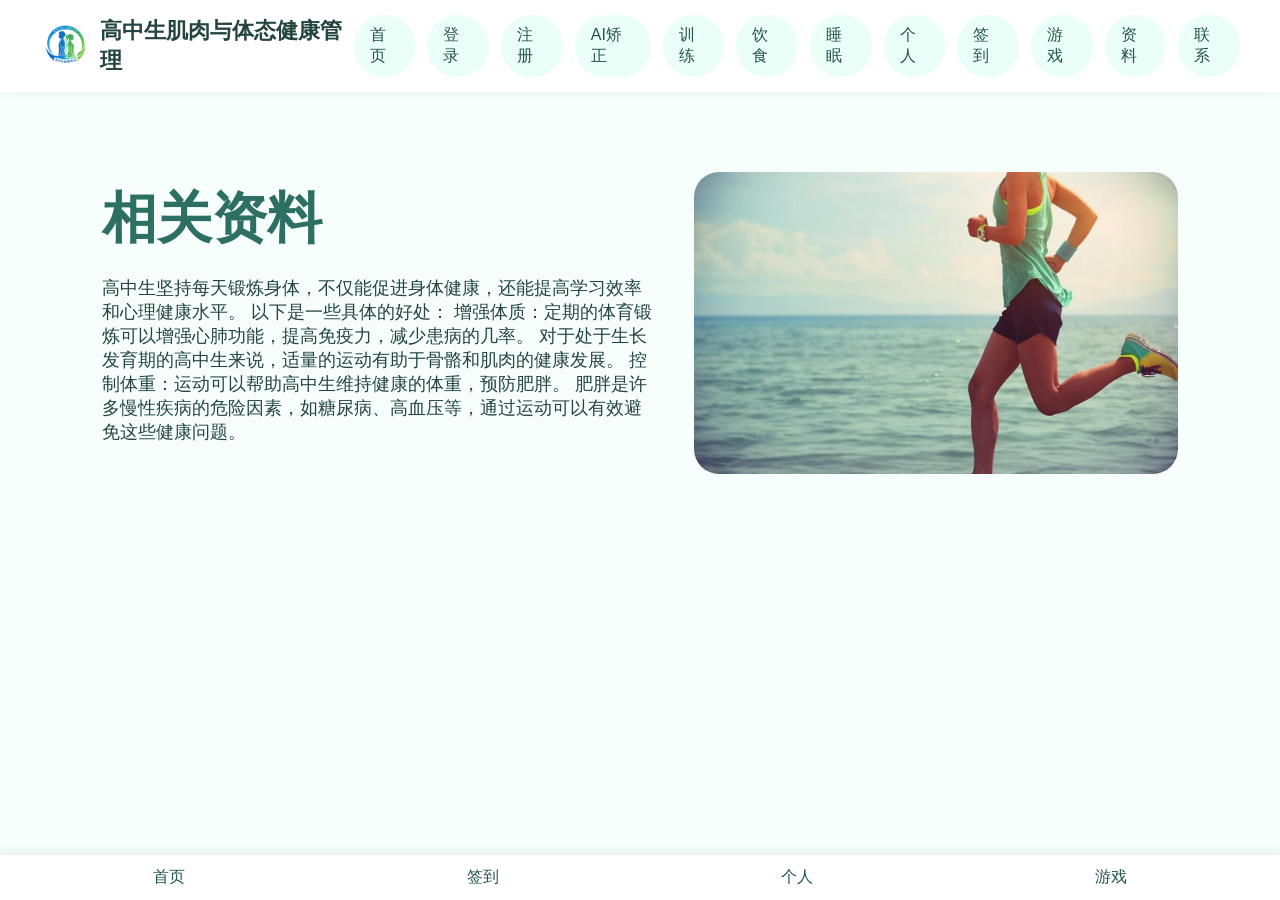
<file: about.html>
<html><head><meta charset='UTF-8'><link rel='stylesheet' href='css/style.css'></head><body>
<header>
<div class="logo"><img src="images/logo.png">高中生肌肉与体态健康管理</div>
<nav>
<a href="index.html">首页</a>
<a href="login.html">登录</a>
<a href="register.html">注册</a>
<a href="ai.html">AI矫正</a>
<a href="train.html">训练</a>
<a href="food.html">饮食</a>
<a href="sleep.html">睡眠</a>
<a href="profile.html">个人</a>
<a href="signin.html">签到</a>
<a href="game.html">游戏</a>
<a href="about.html">资料</a>
<a href="contact.html">联系</a>
</nav>
</header>
<div class='hero'><div class='hero-text'><h1>相关资料</h1><p>高中生坚持每天锻炼身体，不仅能促进身体健康，还能提高学习效率和心理健康水平。 以下是一些具体的好处： 增强体质：定期的体育锻炼可以增强心肺功能，提高免疫力，减少患病的几率。 对于处于生长发育期的高中生来说，适量的运动有助于骨骼和肌肉的健康发展。 控制体重：运动可以帮助高中生维持健康的体重，预防肥胖。 肥胖是许多慢性疾病的危险因素，如糖尿病、高血压等，通过运动可以有效避免这些健康问题。</p></div><img src='images/banner2.png'></div>
<div class="bottom-nav">
<a href="index.html">首页</a>
<a href="signin.html">签到</a>
<a href="profile.html">个人</a>
<a href="game.html">游戏</a>
</div>
</body></html>
</file>
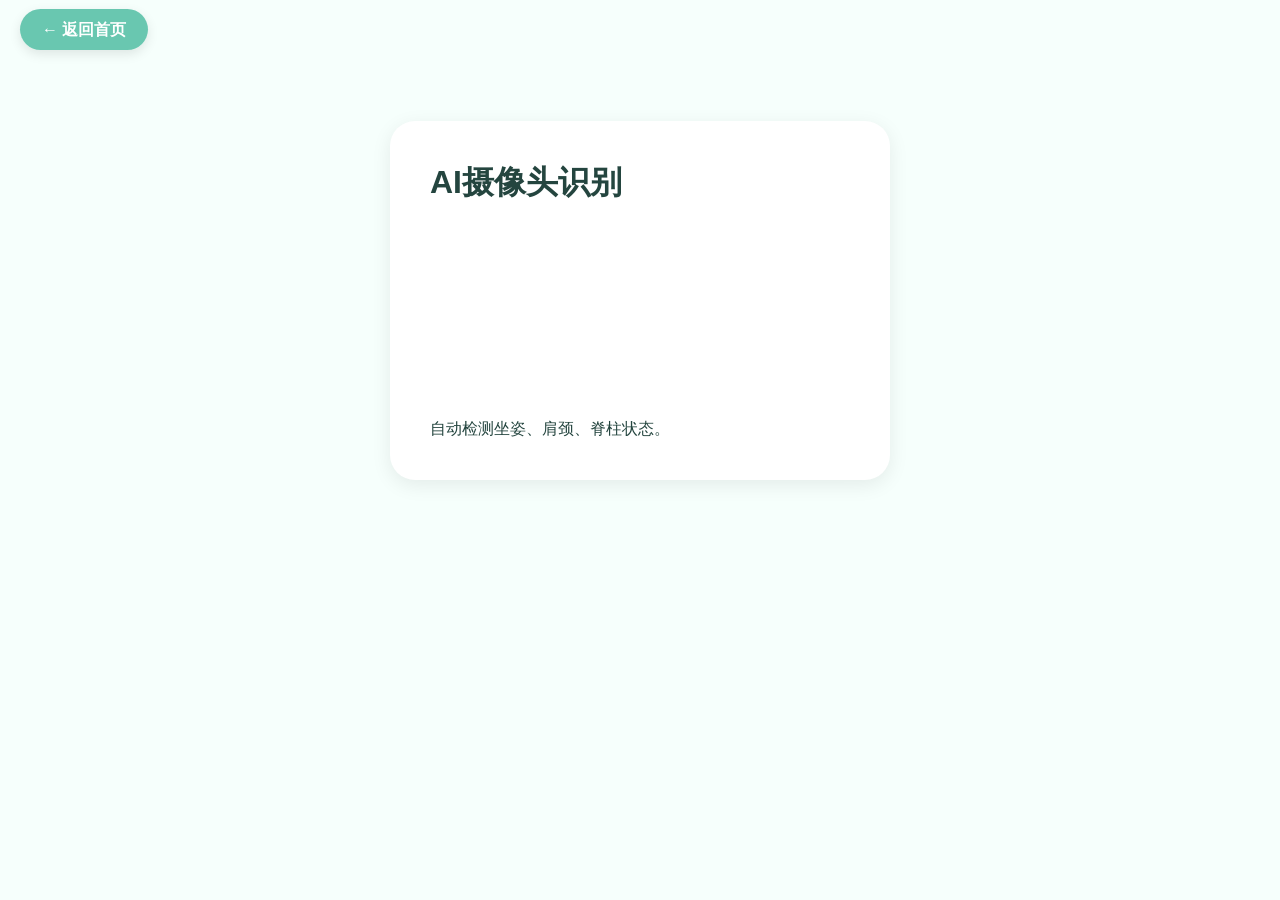
<file: ai.html>
<!DOCTYPE html><html><head><meta charset='UTF-8'><link rel='stylesheet' href='css/style.css'></head><body>
<div style="padding:20px">
<a href="index.html" style="
background:#69c7b0;
padding:12px 22px;
border-radius:30px;
color:white;
text-decoration:none;
font-weight:bold;
box-shadow:0 4px 12px rgba(0,0,0,.1);
">← 返回首页</a>
</div>

<div class='form-box'><h1>AI摄像头识别</h1>
<video id='video' autoplay width='100%' style='border-radius:20px'></video>
<p>自动检测坐姿、肩颈、脊柱状态。</p></div>
<script>
navigator.mediaDevices.getUserMedia({video:true}).then(stream=>{
document.getElementById('video').srcObject=stream;
});
</script></body></html>
</file>
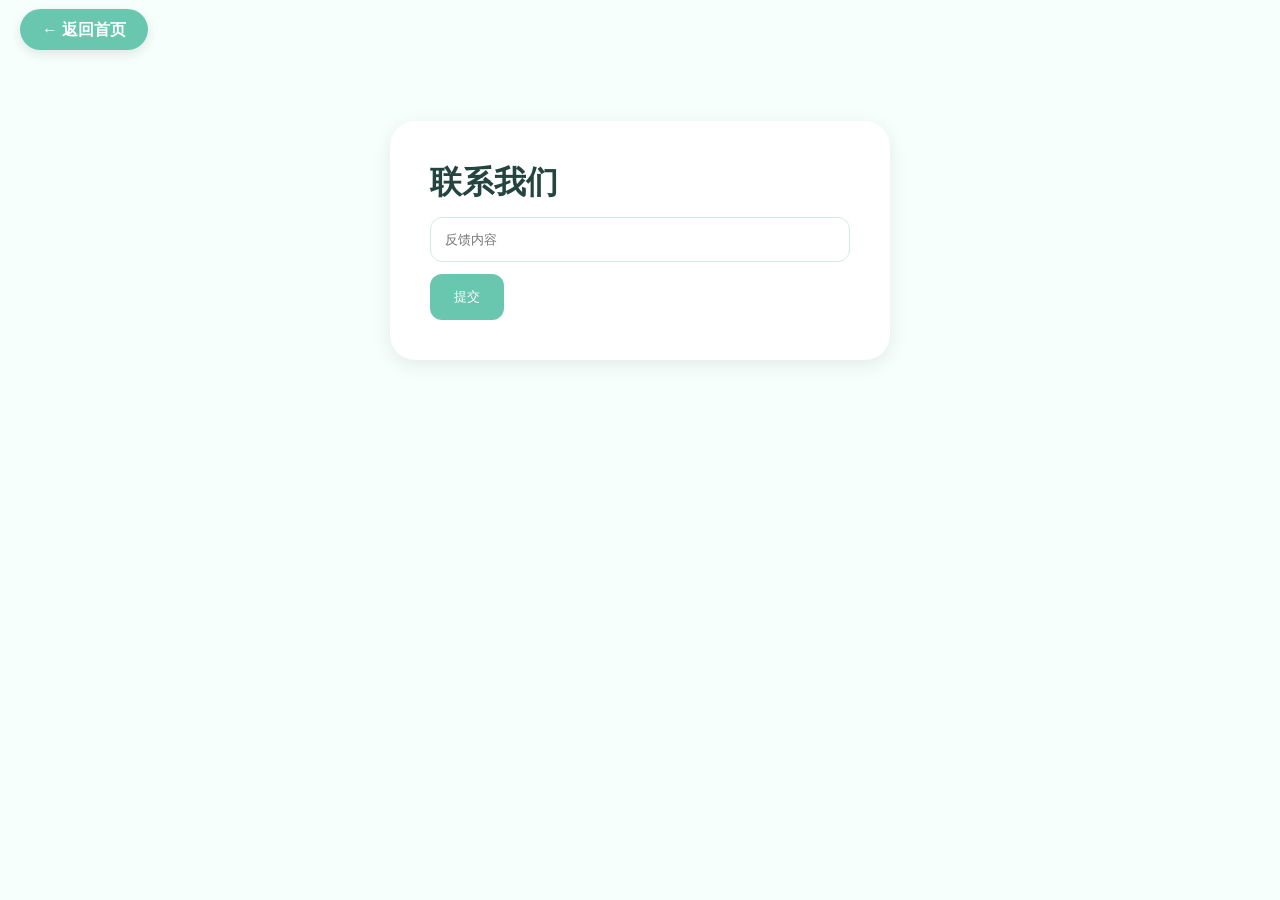
<file: contact.html>
<html><head><meta charset='UTF-8'><link rel='stylesheet' href='css/style.css'></head><body>
<div style="padding:20px">
<a href="index.html" style="
background:#69c7b0;
padding:12px 22px;
border-radius:30px;
color:white;
text-decoration:none;
font-weight:bold;
box-shadow:0 4px 12px rgba(0,0,0,.1);
">← 返回首页</a>
</div>
<div class='form-box'><h1>联系我们</h1><input placeholder='反馈内容'><button>提交</button></div></body></html>
</file>
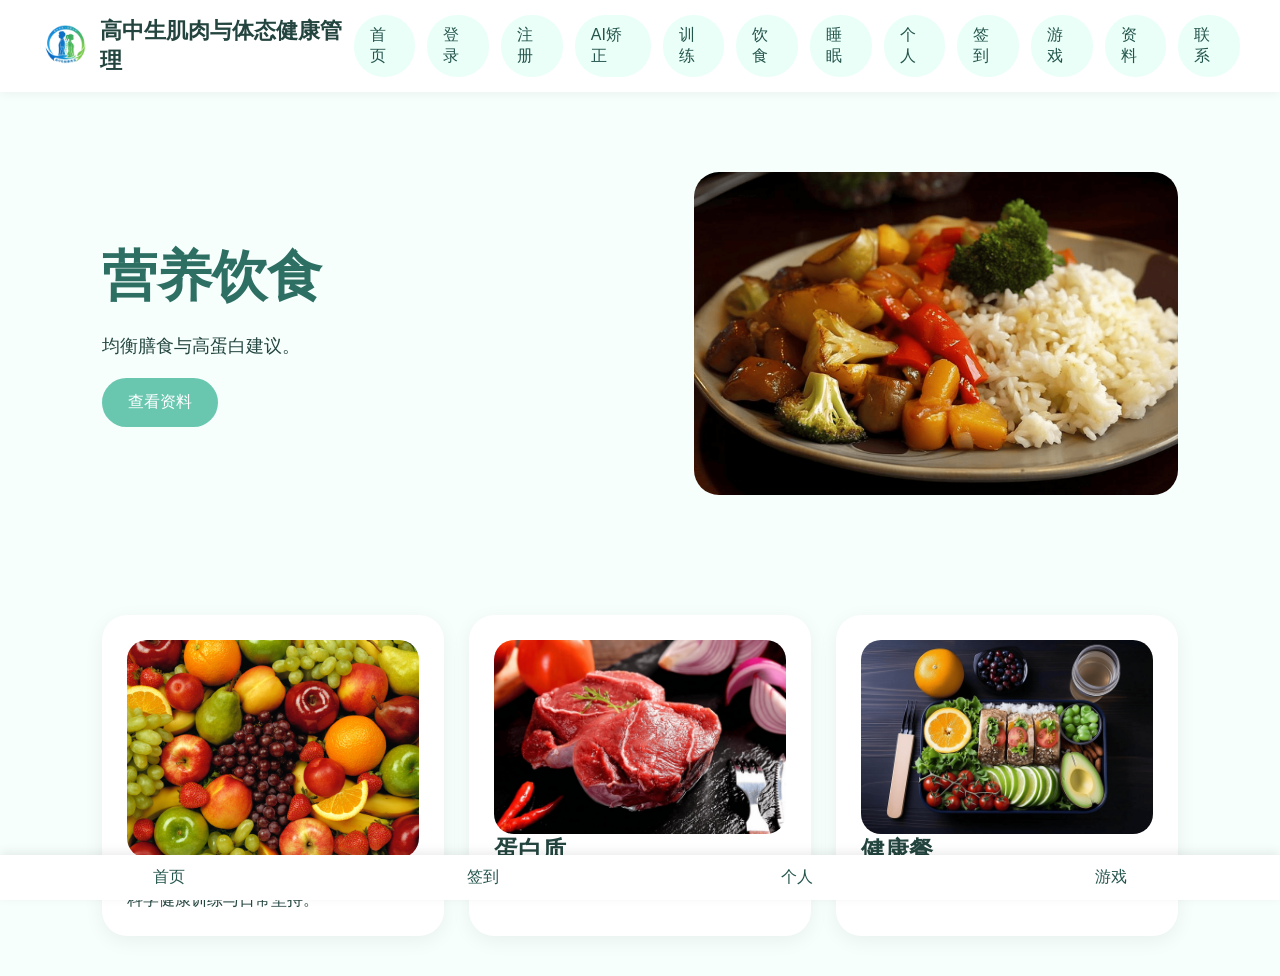
<file: food.html>
<html><head><meta charset='UTF-8'><link rel='stylesheet' href='css/style.css'></head><body>
<header>
<div class="logo"><img src="images/logo.png">高中生肌肉与体态健康管理</div>
<nav>
<a href="index.html">首页</a>
<a href="login.html">登录</a>
<a href="register.html">注册</a>
<a href="ai.html">AI矫正</a>
<a href="train.html">训练</a>
<a href="food.html">饮食</a>
<a href="sleep.html">睡眠</a>
<a href="profile.html">个人</a>
<a href="signin.html">签到</a>
<a href="game.html">游戏</a>
<a href="about.html">资料</a>
<a href="contact.html">联系</a>
</nav>
</header>
<section class='hero'><div class='hero-text'><h1>营养饮食</h1><p>均衡膳食与高蛋白建议。</p><a class='btn' href='https://www.bilibili.com/video/BV1L6k5B6EiT/?spm_id_from=333.337.search-card.all.click'>查看资料</a></div><img src='images/banner4.png'></section>
<div class="bottom-nav">
<a href="index.html">首页</a>
<a href="signin.html">签到</a>
<a href="profile.html">个人</a>
<a href="game.html">游戏</a>
</div>

<section class='grid'>
<div class='card'>
<img src='images/food1.png'>
<h2>水果</h2>
<p>科学健康训练与日常坚持。</p>
</div>

<div class='card'>
<img src='images/food2.png'>
<h2>蛋白质</h2>
<p>帮助高中生改善身体状态。</p>
</div>

<div class='card'>
<img src='images/food3.png'>
<h2>健康餐</h2>
<p>提升体态与健康水平。</p>
</div>
</section>
</body></html>
</file>
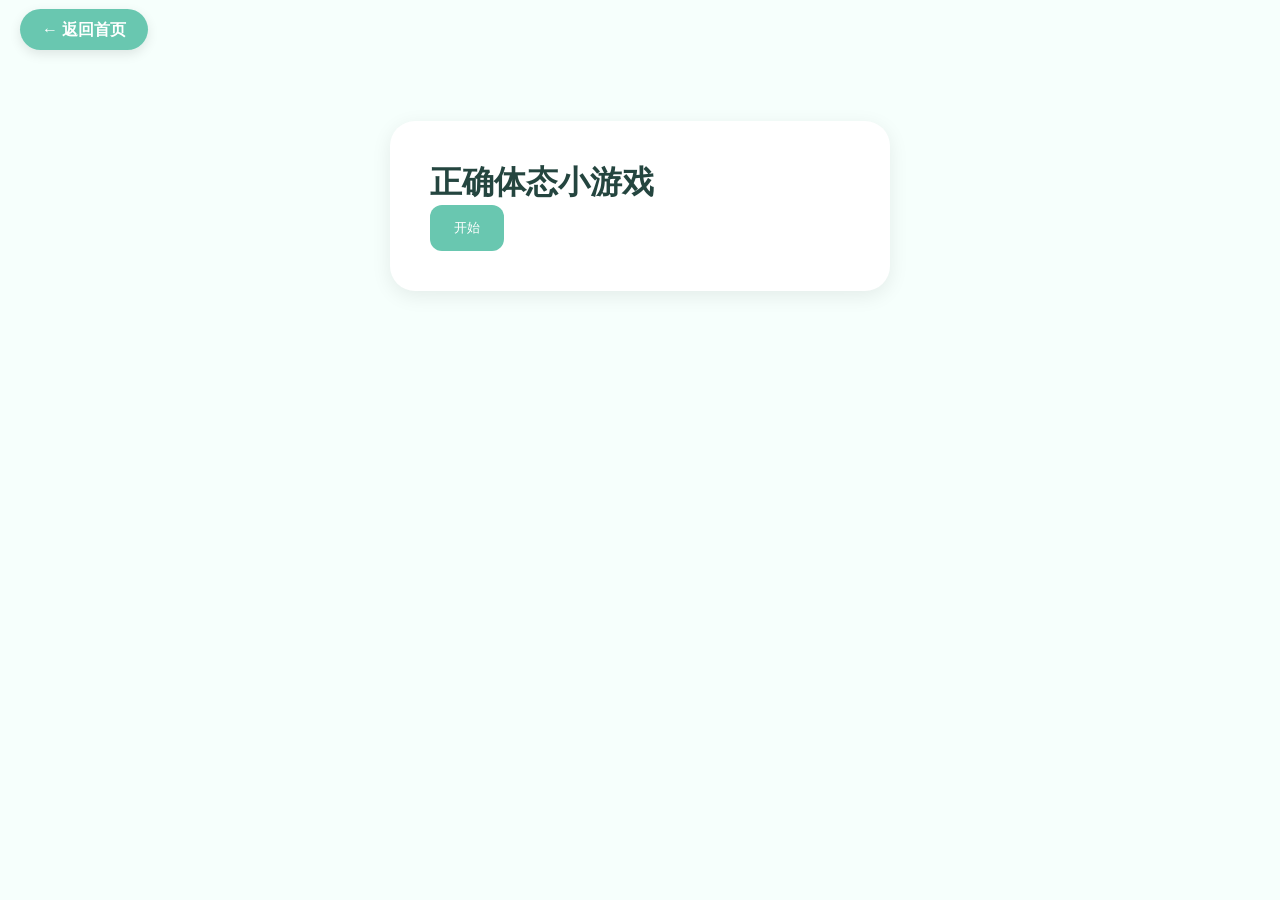
<file: game.html>
<html><head><meta charset='UTF-8'><link rel='stylesheet' href='css/style.css'></head><body>
<div style="padding:20px">
<a href="index.html" style="
background:#69c7b0;
padding:12px 22px;
border-radius:30px;
color:white;
text-decoration:none;
font-weight:bold;
box-shadow:0 4px 12px rgba(0,0,0,.1);
">← 返回首页</a>
</div>
<div class='form-box'><h1>正确体态小游戏</h1><button onclick='game()'>开始</button><h2 id='result'></h2></div><script src='js/main.js'></script></body></html>
</file>
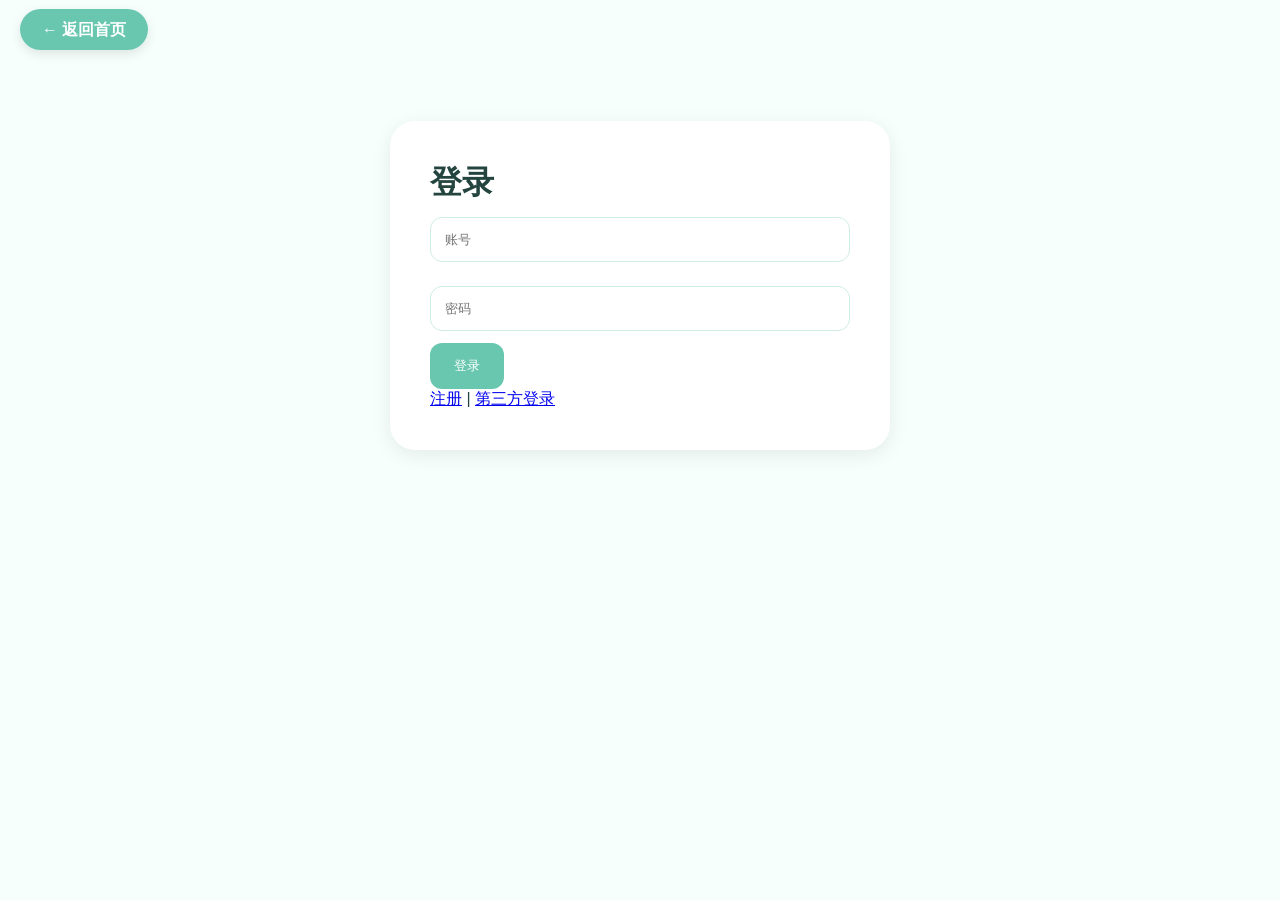
<file: login.html>
<!DOCTYPE html><html><head><meta charset='UTF-8'><meta name='viewport' content='width=device-width,initial-scale=1'>
<link rel='stylesheet' href='css/style.css'></head><body>
<div style="padding:20px">
<a href="index.html" style="
background:#69c7b0;
padding:12px 22px;
border-radius:30px;
color:white;
text-decoration:none;
font-weight:bold;
box-shadow:0 4px 12px rgba(0,0,0,.1);
">← 返回首页</a>
</div>

<div class='form-box'><h1>登录</h1>
<input placeholder='账号'>
<input type='password' placeholder='密码'>
<button onclick="location.href='index.html'">登录</button>
<p><a href='register.html'>注册</a> | <a href='third.html'>第三方登录</a></p>
</div></body></html>
</file>
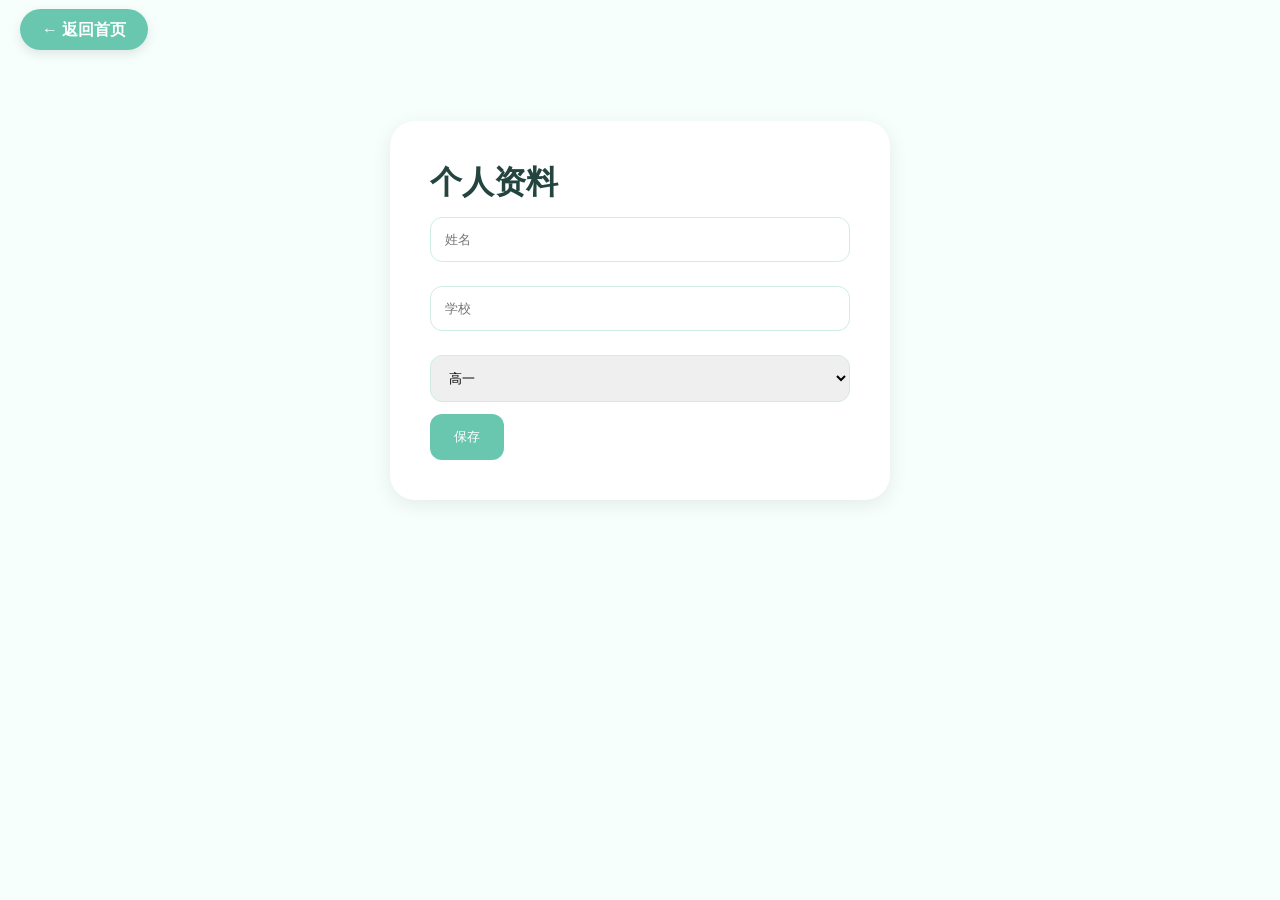
<file: profile.html>
<html><head><meta charset='UTF-8'><link rel='stylesheet' href='css/style.css'></head><body>
<div style="padding:20px">
<a href="index.html" style="
background:#69c7b0;
padding:12px 22px;
border-radius:30px;
color:white;
text-decoration:none;
font-weight:bold;
box-shadow:0 4px 12px rgba(0,0,0,.1);
">← 返回首页</a>
</div>
<div class='form-box'><h1>个人资料</h1><input placeholder='姓名'><input placeholder='学校'><select><option>高一</option><option>高二</option><option>高三</option></select><button>保存</button></div></body></html>
</file>
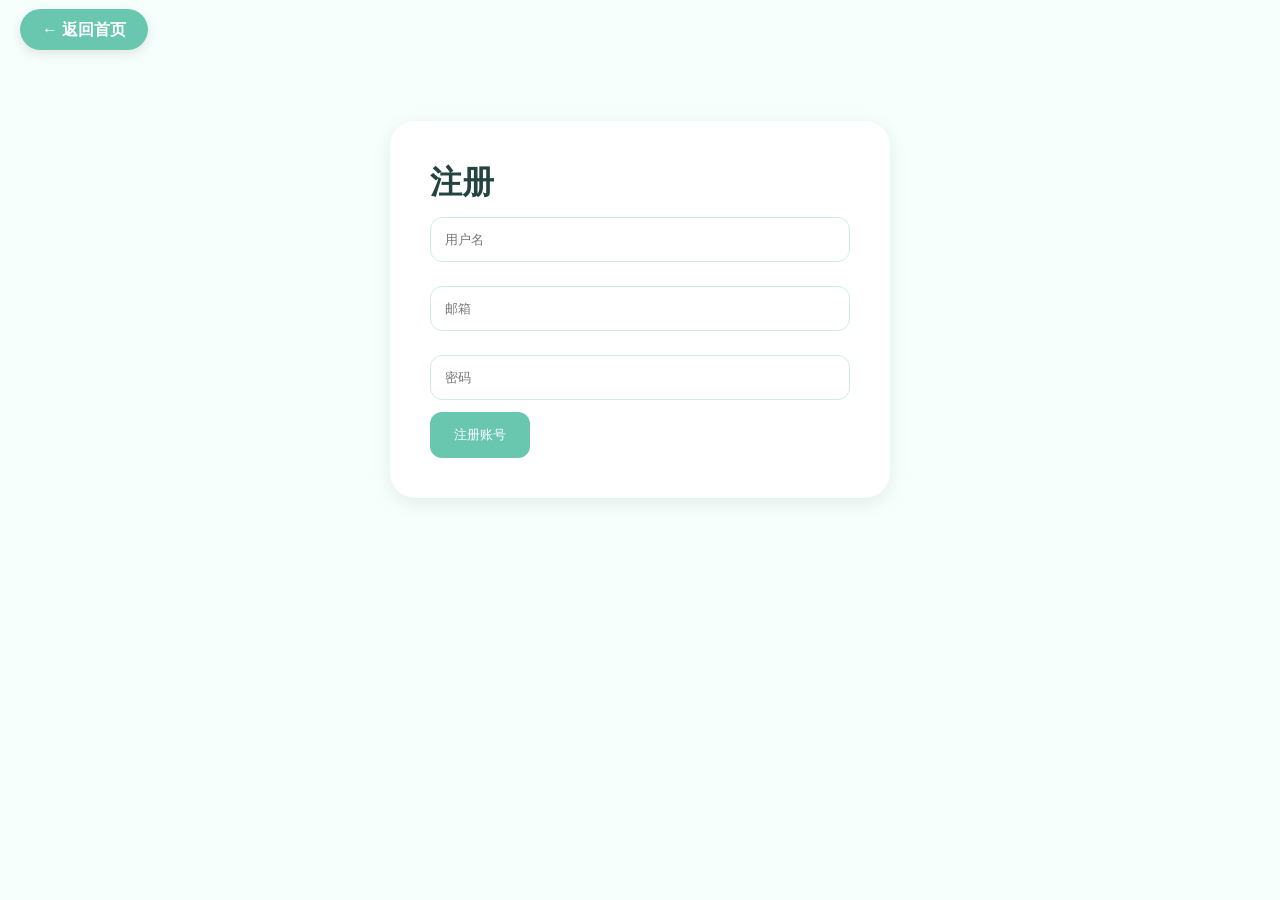
<file: register.html>
<!DOCTYPE html><html><head><meta charset='UTF-8'><link rel='stylesheet' href='css/style.css'></head><body>
<div style="padding:20px">
<a href="index.html" style="
background:#69c7b0;
padding:12px 22px;
border-radius:30px;
color:white;
text-decoration:none;
font-weight:bold;
box-shadow:0 4px 12px rgba(0,0,0,.1);
">← 返回首页</a>
</div>

<div class='form-box'><h1>注册</h1>
<input placeholder='用户名'><input placeholder='邮箱'><input type='password' placeholder='密码'>
<button>注册账号</button></div></body></html>
</file>
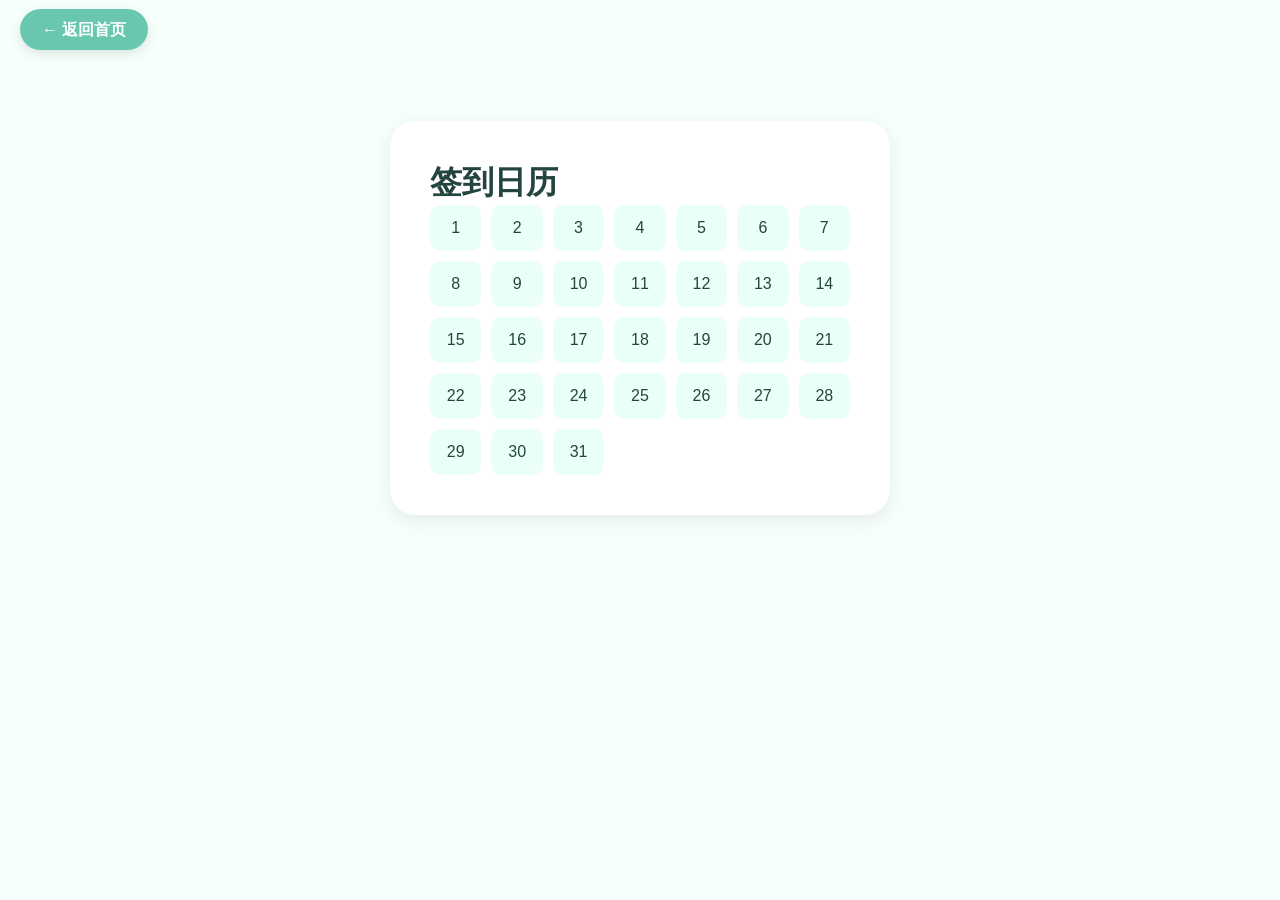
<file: signin.html>
<html><head><meta charset='UTF-8'><link rel='stylesheet' href='css/style.css'></head><body>
<div style="padding:20px">
<a href="index.html" style="
background:#69c7b0;
padding:12px 22px;
border-radius:30px;
color:white;
text-decoration:none;
font-weight:bold;
box-shadow:0 4px 12px rgba(0,0,0,.1);
">← 返回首页</a>
</div>
<div class='form-box'><h1>签到日历</h1><div class='calendar'><div class='day' onclick='sign(this)'>1</div><div class='day' onclick='sign(this)'>2</div><div class='day' onclick='sign(this)'>3</div><div class='day' onclick='sign(this)'>4</div><div class='day' onclick='sign(this)'>5</div><div class='day' onclick='sign(this)'>6</div><div class='day' onclick='sign(this)'>7</div><div class='day' onclick='sign(this)'>8</div><div class='day' onclick='sign(this)'>9</div><div class='day' onclick='sign(this)'>10</div><div class='day' onclick='sign(this)'>11</div><div class='day' onclick='sign(this)'>12</div><div class='day' onclick='sign(this)'>13</div><div class='day' onclick='sign(this)'>14</div><div class='day' onclick='sign(this)'>15</div><div class='day' onclick='sign(this)'>16</div><div class='day' onclick='sign(this)'>17</div><div class='day' onclick='sign(this)'>18</div><div class='day' onclick='sign(this)'>19</div><div class='day' onclick='sign(this)'>20</div><div class='day' onclick='sign(this)'>21</div><div class='day' onclick='sign(this)'>22</div><div class='day' onclick='sign(this)'>23</div><div class='day' onclick='sign(this)'>24</div><div class='day' onclick='sign(this)'>25</div><div class='day' onclick='sign(this)'>26</div><div class='day' onclick='sign(this)'>27</div><div class='day' onclick='sign(this)'>28</div><div class='day' onclick='sign(this)'>29</div><div class='day' onclick='sign(this)'>30</div><div class='day' onclick='sign(this)'>31</div></div></div><script src='js/main.js'></script></body></html>
</file>
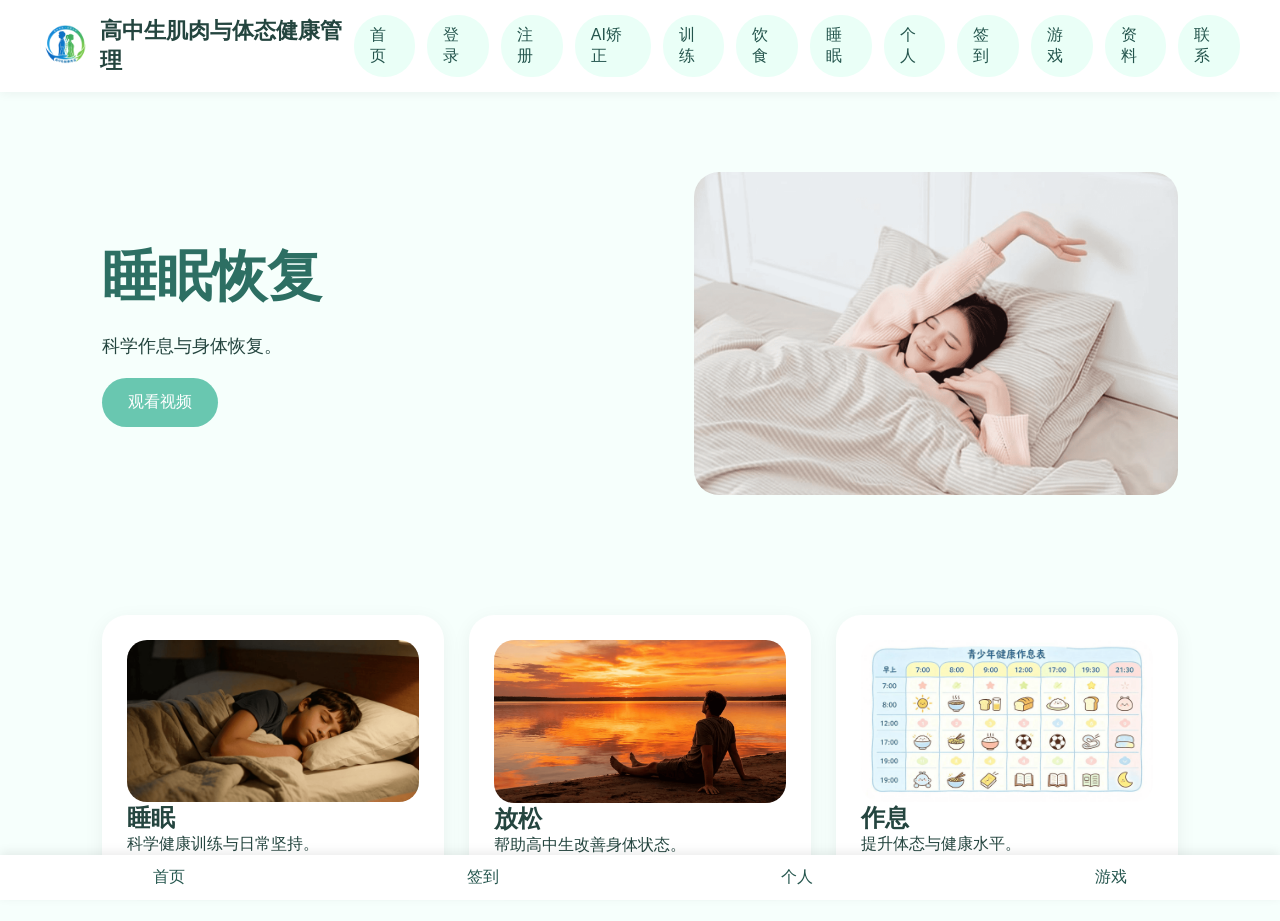
<file: sleep.html>
<html><head><meta charset='UTF-8'><link rel='stylesheet' href='css/style.css'></head><body>
<header>
<div class="logo"><img src="images/logo.png">高中生肌肉与体态健康管理</div>
<nav>
<a href="index.html">首页</a>
<a href="login.html">登录</a>
<a href="register.html">注册</a>
<a href="ai.html">AI矫正</a>
<a href="train.html">训练</a>
<a href="food.html">饮食</a>
<a href="sleep.html">睡眠</a>
<a href="profile.html">个人</a>
<a href="signin.html">签到</a>
<a href="game.html">游戏</a>
<a href="about.html">资料</a>
<a href="contact.html">联系</a>
</nav>
</header>
<section class='hero'><div class='hero-text'><h1>睡眠恢复</h1><p>科学作息与身体恢复。</p><a class='btn' href='https://www.bilibili.com/video/BV1nM1yYLEP7/?spm_id_from=333.337.search-card.all.click&vd_source=db2bc11501ffe6e6e481693000a798c2'>观看视频</a></div><img src='images/banner5.png'></section>
<div class="bottom-nav">
<a href="index.html">首页</a>
<a href="signin.html">签到</a>
<a href="profile.html">个人</a>
<a href="game.html">游戏</a>
</div>

<section class='grid'>
<div class='card'>
<img src='images/sleep1.png'>
<h2>睡眠</h2>
<p>科学健康训练与日常坚持。</p>
</div>

<div class='card'>
<img src='images/sleep2.png'>
<h2>放松</h2>
<p>帮助高中生改善身体状态。</p>
</div>

<div class='card'>
<img src='images/sleep3.png'>
<h2>作息</h2>
<p>提升体态与健康水平。</p>
</div>
</section>
</body></html>
</file>
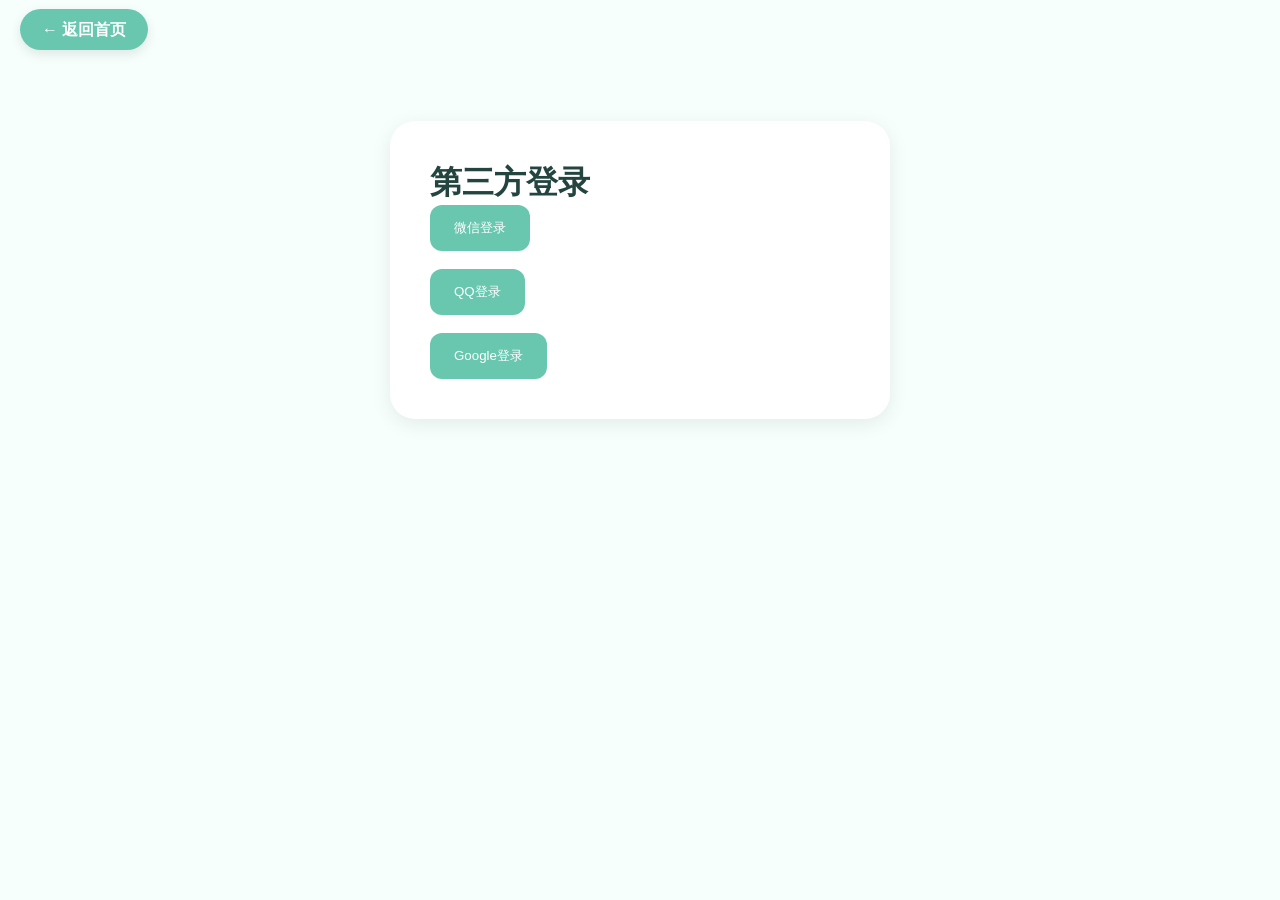
<file: third.html>
<!DOCTYPE html><html><head><meta charset='UTF-8'><link rel='stylesheet' href='css/style.css'></head><body>
<div style="padding:20px">
<a href="index.html" style="
background:#69c7b0;
padding:12px 22px;
border-radius:30px;
color:white;
text-decoration:none;
font-weight:bold;
box-shadow:0 4px 12px rgba(0,0,0,.1);
">← 返回首页</a>
</div>

<div class='form-box'><h1>第三方登录</h1>
<button>微信登录</button><br><br><button>QQ登录</button><br><br><button>Google登录</button>
</div></body></html>
</file>
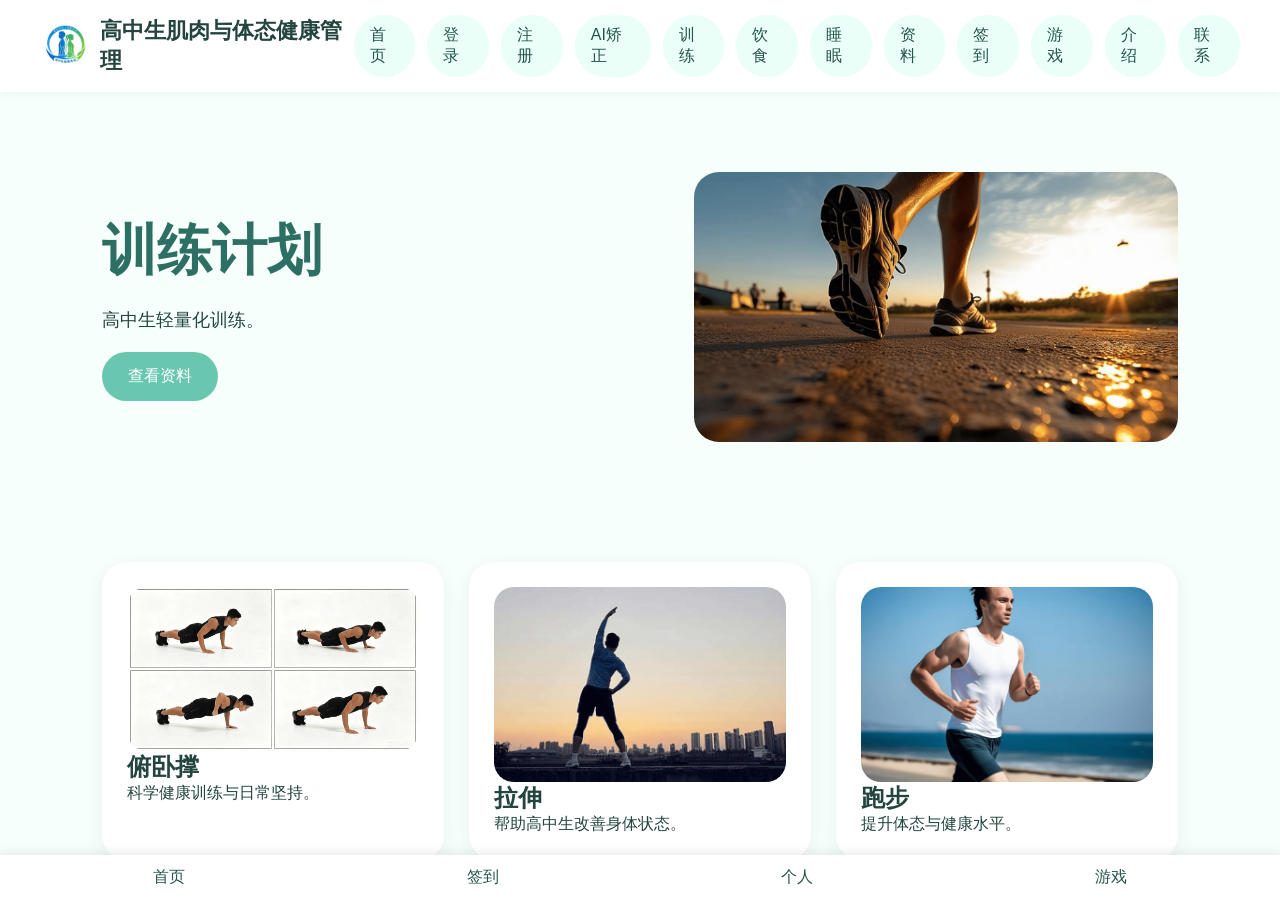
<file: train.html>
<html><head><meta charset='UTF-8'><link rel='stylesheet' href='css/style.css'></head><body>
<header>
<div class="logo"><img src="images/logo.png">高中生肌肉与体态健康管理</div>
<nav>
<a href="index.html">首页</a>
<a href="login.html">登录</a>
<a href="register.html">注册</a>
<a href="ai.html">AI矫正</a>
<a href="train.html">训练</a>
<a href="food.html">饮食</a>
<a href="sleep.html">睡眠</a>
<a href="profile.html">资料</a>
<a href="signin.html">签到</a>
<a href="game.html">游戏</a>
<a href="about.html">介绍</a>
<a href="contact.html">联系</a>
</nav>
</header>
<section class='hero'><div class='hero-text'><h1>训练计划</h1><p>高中生轻量化训练。</p><a class='btn' href='https://www.bilibili.com/video/BV1Hk4y187jF/?spm_id_from=333.337.search-card.all.click&vd_source=db2bc11501ffe6e6e481693000a798c2'>查看资料</a></div><img src='images/banner3.png'></section>
<div class="bottom-nav">
<a href="index.html">首页</a>
<a href="signin.html">签到</a>
<a href="profile.html">个人</a>
<a href="game.html">游戏</a>
</div>

<section class='grid'>
<div class='card'>
<img src='images/train1.png'>
<h2>俯卧撑</h2>
<p>科学健康训练与日常坚持。</p>
</div>

<div class='card'>
<img src='images/train2.png'>
<h2>拉伸</h2>
<p>帮助高中生改善身体状态。</p>
</div>

<div class='card'>
<img src='images/train3.png'>
<h2>跑步</h2>
<p>提升体态与健康水平。</p>
</div>
</section>
</body></html>
</file>
<file: css/style.css>
*{margin:0;padding:0;box-sizing:border-box;font-family:Segoe UI,sans-serif}
body{background:#f6fffc;color:#24453f}
header{position:sticky;top:0;background:#fff;padding:15px 40px;display:flex;justify-content:space-between;align-items:center;box-shadow:0 2px 10px rgba(0,0,0,.05);z-index:99}
.logo{display:flex;align-items:center;gap:10px;font-size:22px;font-weight:bold}
.logo img{width:50px;height:50px;border-radius:50%}
nav{display:flex;gap:12px;overflow-x:auto}
nav a{text-decoration:none;color:#24554d;padding:10px 16px;background:#eafff7;border-radius:30px}
nav a:hover{background:#66c5ac;color:white}
.hero{padding:80px 8%;display:flex;align-items:center;justify-content:space-between;gap:40px;flex-wrap:wrap}
.hero img{width:45%;min-width:300px;border-radius:25px}
.hero-text{flex:1}
.hero-text h1{font-size:55px;color:#2d6f63}
.hero-text p{margin:20px 0;font-size:18px}
.btn{display:inline-block;padding:14px 26px;background:#69c7b0;color:white;text-decoration:none;border-radius:35px}
.grid{padding:40px 8%;display:grid;grid-template-columns:repeat(auto-fit,minmax(260px,1fr));gap:25px}
.card{background:white;padding:25px;border-radius:25px;box-shadow:0 5px 20px rgba(0,0,0,.06)}
.card img{width:100%;border-radius:20px}
footer{margin-top:60px;background:#dff7ef;padding:30px;text-align:center}
.bottom-nav{position:fixed;bottom:0;left:0;width:100%;background:#fff;display:flex;justify-content:space-around;padding:12px;box-shadow:0 -3px 10px rgba(0,0,0,.08)}
.bottom-nav a{text-decoration:none;color:#24554d}
.form-box{max-width:500px;margin:60px auto;background:white;padding:40px;border-radius:25px;box-shadow:0 5px 20px rgba(0,0,0,.08)}
input,select{width:100%;padding:14px;margin:12px 0;border:1px solid #cfeee3;border-radius:12px}
button{padding:14px 24px;border:none;border-radius:12px;background:#69c7b0;color:white;cursor:pointer}
.calendar{display:grid;grid-template-columns:repeat(7,1fr);gap:10px}
.day{background:#eafff7;padding:14px;border-radius:10px;text-align:center;cursor:pointer}
.active{background:#69c7b0;color:white}
@media(max-width:768px){
.hero img{width:100%}
.hero-text h1{font-size:38px}
header{padding:12px}
}


.modal{
display:none;
position:fixed;
left:0;
top:0;
width:100%;
height:100%;
background:rgba(0,0,0,.45);
backdrop-filter:blur(6px);
z-index:999;
}
.modal-content{
background:#fff;
width:90%;
max-width:420px;
margin:8% auto;
padding:35px;
border-radius:28px;
box-shadow:0 10px 35px rgba(0,0,0,.15);
animation:show .35s;
}
@keyframes show{
from{transform:translateY(40px);opacity:0;}
to{transform:translateY(0);opacity:1;}
}
.close{
float:right;
font-size:28px;
cursor:pointer;
}
.modal input{
width:100%;
padding:14px;
margin:12px 0;
border:1px solid #d7f0e7;
border-radius:14px;
}
.modal button{
width:100%;
padding:14px;
margin-top:12px;
background:#69c7b0;
border:none;
color:white;
border-radius:14px;
cursor:pointer;
}


.hero{
animation:fadeUp 1.2s ease;
}

@keyframes fadeUp{
from{
opacity:0;
transform:translateY(60px);
}
to{
opacity:1;
transform:translateY(0);
}
}

.slider-section{
padding:20px 8%;
}

.slider{
position:relative;
width:100%;
height:500px;
overflow:hidden;
border-radius:30px;
box-shadow:0 8px 25px rgba(0,0,0,.08);
}

.slide{
position:absolute;
width:100%;
height:100%;
object-fit:cover;
opacity:0;
transition:opacity 1s ease;
}

.slide.active{
opacity:1;
}

.card{
transition:all .4s ease;
}

.card:hover{
transform:translateY(-10px) scale(1.02);
}

.btn{
transition:all .3s ease;
}

.btn:hover{
transform:scale(1.05);
box-shadow:0 8px 20px rgba(0,0,0,.12);
}

nav a{
transition:all .3s ease;
}

nav a:hover{
transform:translateY(-2px);
}
</file>
